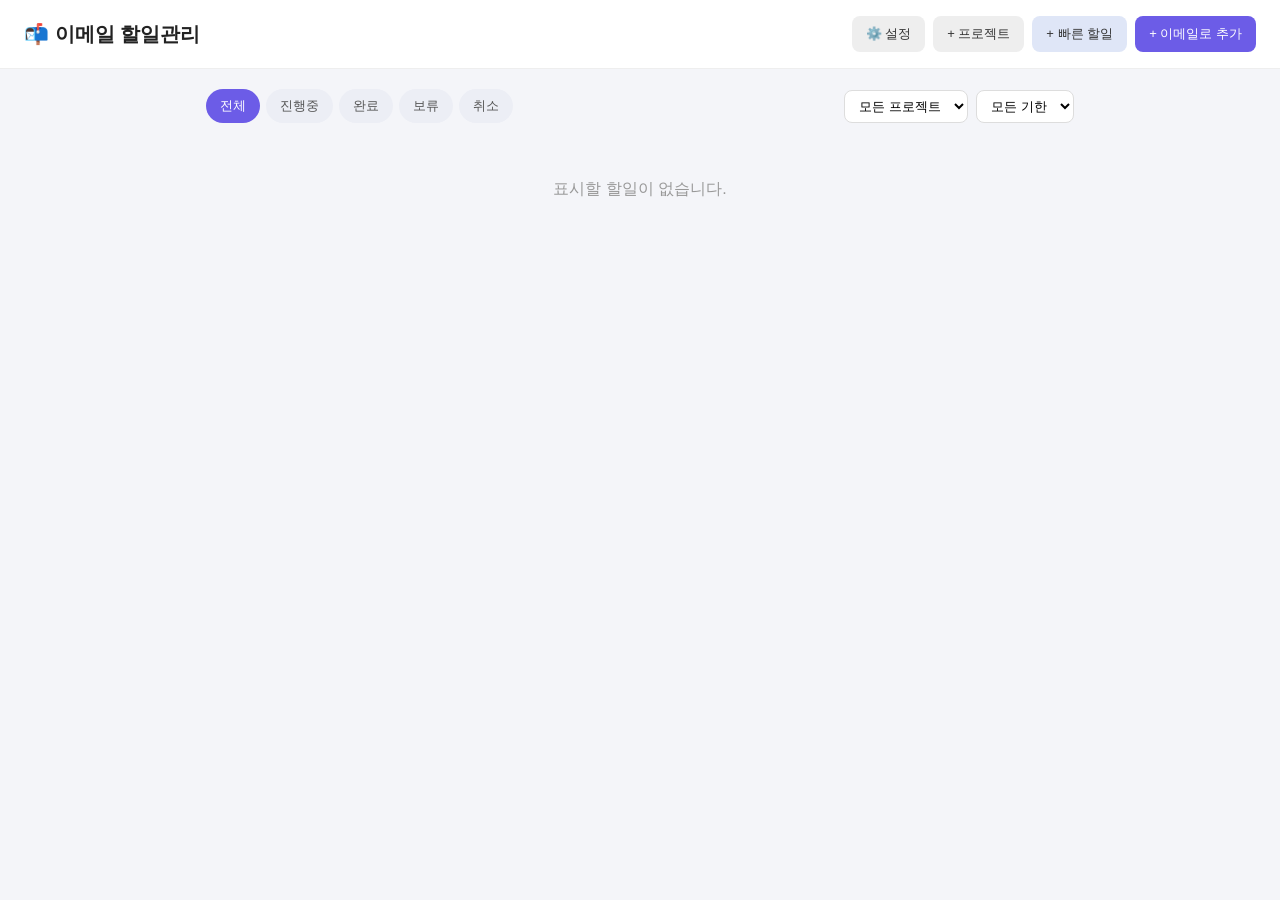
<file: index.html>
<!DOCTYPE html>
<html lang="ko">
<head>
<meta charset="UTF-8">
<meta name="viewport" content="width=device-width, initial-scale=1.0">
<title>이메일 할일관리</title>
<link rel="stylesheet" href="style.css">
</head>
<body>
  <header class="app-header">
    <h1>📬 이메일 할일관리</h1>
    <div class="header-actions">
      <button id="btn-settings" class="btn btn-ghost" title="설정">⚙️ 설정</button>
      <button id="btn-add-project" class="btn btn-ghost">+ 프로젝트</button>
      <button id="btn-add-quick" class="btn btn-secondary">+ 빠른 할일</button>
      <button id="btn-add-email" class="btn btn-primary">+ 이메일로 추가</button>
    </div>
  </header>

  <main class="app-main">
    <div class="toolbar">
      <div class="status-tabs" id="status-tabs">
        <button class="tab active" data-status="all">전체</button>
        <button class="tab" data-status="진행중">진행중</button>
        <button class="tab" data-status="완료">완료</button>
        <button class="tab" data-status="보류">보류</button>
        <button class="tab" data-status="취소">취소</button>
      </div>
      <div class="filters">
        <select id="filter-project">
          <option value="all">모든 프로젝트</option>
        </select>
        <select id="filter-due">
          <option value="all">모든 기한</option>
          <option value="overdue">기한 지남</option>
          <option value="today">오늘 마감</option>
          <option value="week">7일 이내</option>
          <option value="none">기한 없음</option>
        </select>
      </div>
    </div>

    <p class="empty-state" id="empty-state" hidden>표시할 할일이 없습니다.</p>
    <div class="task-list" id="task-list"></div>
  </main>

  <!-- 프로젝트 관리 모달 -->
  <div class="modal-overlay" id="modal-project" hidden>
    <div class="modal">
      <h2>프로젝트 관리</h2>
      <label>새 프로젝트 이름</label>
      <input type="text" id="project-name-input" placeholder="예: 3분기 마케팅 캠페인">
      <div class="modal-actions" style="margin-top: 10px;">
        <button class="btn btn-primary" id="btn-save-project">만들기</button>
      </div>

      <label style="margin-top: 20px;">기존 프로젝트</label>
      <ul class="project-manage-list" id="project-manage-list"></ul>

      <div class="modal-actions">
        <button class="btn btn-ghost" data-close-modal>닫기</button>
      </div>
    </div>
  </div>

  <!-- 빠른 할일 추가 모달 -->
  <div class="modal-overlay" id="modal-quick" hidden>
    <div class="modal">
      <h2>빠른 할일 추가</h2>
      <label>제목</label>
      <input type="text" id="quick-title-input" placeholder="할 일 제목">
      <label>프로젝트 (선택)</label>
      <select id="quick-project-select"><option value="">없음</option></select>
      <label>완료 예정일 (선택)</label>
      <input type="date" id="quick-due-input">
      <div class="modal-actions">
        <button class="btn btn-ghost" data-close-modal>취소</button>
        <button class="btn btn-primary" id="btn-save-quick">추가</button>
      </div>
    </div>
  </div>

  <!-- 이메일로 추가 모달 -->
  <div class="modal-overlay" id="modal-email" hidden>
    <div class="modal modal-wide">
      <h2>이메일로 할일 추가</h2>
      <label>이메일 본문 붙여넣기</label>
      <textarea id="email-content-input" rows="8" placeholder="이메일 내용을 여기에 붙여넣으세요"></textarea>

      <label>프로젝트 (선택)</label>
      <select id="email-project-select"><option value="">없음</option></select>

      <div class="modal-actions">
        <button class="btn btn-ghost" data-close-modal>취소</button>
        <button class="btn btn-primary" id="btn-save-email">할일 만들고 프롬프트 생성</button>
      </div>
    </div>
  </div>

  <!-- 마감일 입력 요청 모달 (자동 파싱 실패 시) -->
  <div class="modal-overlay" id="modal-due-date" hidden>
    <div class="modal">
      <h2>완료 예정일을 입력해주세요</h2>
      <p class="modal-note">이메일에서 마감일을 자동으로 찾지 못했어요. 직접 입력해주세요 (나중에 수정 가능합니다).</p>
      <input type="date" id="due-date-fill-input">
      <div class="modal-actions">
        <button class="btn btn-ghost" id="btn-skip-due-date">나중에 입력</button>
        <button class="btn btn-primary" id="btn-save-due-date">저장</button>
      </div>
    </div>
  </div>

  <!-- 생성된 프롬프트 보기 모달 -->
  <div class="modal-overlay" id="modal-prompt" hidden>
    <div class="modal modal-wide">
      <h2>✅ 할일이 등록되었습니다</h2>
      <p class="modal-note">아래 프롬프트를 복사해서 Claude Desktop/Code에 붙여넣으세요.</p>
      <p class="file-reminder" id="prompt-file-reminder" hidden>📎 이 이메일에 파일이 언급된 것 같아요! 프롬프트와 함께 관련 파일도 잊지 말고 첨부해주세요.</p>
      <textarea id="prompt-output" rows="14" readonly></textarea>
      <div class="modal-actions">
        <button class="btn btn-ghost" data-close-modal>닫기</button>
        <button class="btn btn-primary" id="btn-copy-prompt">📋 프롬프트 복사</button>
      </div>
    </div>
  </div>

  <!-- 할일 상세 모달 -->
  <div class="modal-overlay" id="modal-detail" hidden>
    <div class="modal modal-wide">
      <div class="detail-header">
        <h2 id="detail-title">할일 제목</h2>
        <span class="badge" id="detail-status-badge">진행중</span>
      </div>

      <div class="detail-meta" id="detail-meta"></div>

      <div class="status-actions" id="detail-status-actions"></div>

      <div class="detail-section" id="detail-email-section" hidden>
        <h3>이메일 원문</h3>
        <pre id="detail-email-content"></pre>
      </div>

      <div class="detail-section" id="detail-prompt-section" hidden>
        <h3>생성된 프롬프트</h3>
        <p class="file-reminder" id="detail-file-reminder" hidden>📎 이 이메일에 파일이 언급된 것 같아요! 프롬프트와 함께 관련 파일도 잊지 말고 첨부해주세요.</p>
        <textarea id="detail-prompt-content" rows="10" readonly></textarea>
        <button class="btn btn-secondary" id="btn-copy-detail-prompt">📋 다시 복사</button>
      </div>

      <div class="detail-section">
        <h3>상태 변경 이력</h3>
        <ul class="timeline" id="detail-timeline"></ul>
      </div>

      <div class="modal-actions">
        <button class="btn btn-ghost" data-close-modal>닫기</button>
      </div>
    </div>
  </div>

  <!-- 설정 모달 -->
  <div class="modal-overlay" id="modal-settings" hidden>
    <div class="modal">
      <h2>설정</h2>
      <label>데스크탑 할일 폴더 경로 (프롬프트 안내 문구에 사용됩니다)</label>
      <input type="text" id="settings-folder-input" placeholder="예: C:\Users\me\Desktop\할일">
      <p class="modal-note">⚠️ 이 앱의 데이터는 이 브라우저에만 저장됩니다. 다른 기기나 브라우저에서는 보이지 않으며, 브라우저 데이터를 지우면 함께 사라집니다.</p>
      <div class="modal-actions">
        <button class="btn btn-ghost" data-close-modal>닫기</button>
        <button class="btn btn-primary" id="btn-save-settings">저장</button>
      </div>
    </div>
  </div>

  <script src="app.js"></script>
</body>
</html>
</file>
<file: style.css>
* { box-sizing: border-box; }

body {
  margin: 0;
  font-family: "Segoe UI", "Malgun Gothic", sans-serif;
  background: #f4f5f9;
  color: #222;
}

.app-header {
  display: flex;
  align-items: center;
  justify-content: space-between;
  flex-wrap: wrap;
  gap: 12px;
  background: #fff;
  padding: 16px 24px;
  border-bottom: 1px solid #eee;
}

.app-header h1 { margin: 0; font-size: 20px; }

.header-actions { display: flex; gap: 8px; flex-wrap: wrap; }

.btn {
  border: none;
  border-radius: 8px;
  padding: 9px 14px;
  font-size: 13px;
  cursor: pointer;
}
.btn-primary { background: #6c5ce7; color: #fff; }
.btn-primary:hover { background: #5a4bd6; }
.btn-secondary { background: #dfe6f7; color: #333; }
.btn-secondary:hover { background: #cdd8f2; }
.btn-ghost { background: #eee; color: #333; }
.btn-ghost:hover { background: #e0e0e0; }
.btn-danger { background: #ffe0e0; color: #c0392b; }

.app-main { max-width: 900px; margin: 0 auto; padding: 20px 16px 60px; }

.toolbar {
  display: flex;
  justify-content: space-between;
  align-items: center;
  flex-wrap: wrap;
  gap: 10px;
  margin-bottom: 16px;
}

.status-tabs { display: flex; gap: 6px; flex-wrap: wrap; }
.tab {
  border: none;
  background: #eceef5;
  color: #555;
  padding: 8px 14px;
  border-radius: 20px;
  font-size: 13px;
  cursor: pointer;
}
.tab.active { background: #6c5ce7; color: #fff; }

.filters { display: flex; gap: 8px; }
.filters select {
  padding: 7px 10px;
  border-radius: 8px;
  border: 1px solid #ddd;
  font-size: 13px;
  background: #fff;
}

.empty-state { text-align: center; color: #999; padding: 40px 0; }

.task-list { display: flex; flex-direction: column; gap: 10px; }

.task-card {
  background: #fff;
  border-radius: 10px;
  padding: 14px 16px;
  box-shadow: 0 2px 8px rgba(0,0,0,0.05);
  cursor: pointer;
  display: flex;
  flex-direction: column;
  gap: 6px;
}
.task-card:hover { box-shadow: 0 4px 14px rgba(0,0,0,0.09); }

.task-card-top {
  display: flex;
  justify-content: space-between;
  align-items: flex-start;
  gap: 8px;
}

.task-title { font-size: 15px; font-weight: 600; margin: 0; }

.badge {
  display: inline-block;
  font-size: 11px;
  padding: 3px 10px;
  border-radius: 12px;
  white-space: nowrap;
  font-weight: 600;
}
.badge-진행중 { background: #e0ecff; color: #2563eb; }
.badge-완료 { background: #dcf7e3; color: #1a9850; }
.badge-보류 { background: #fff2cc; color: #b8860b; }
.badge-취소 { background: #f0f0f0; color: #888; }

.task-meta { display: flex; gap: 10px; flex-wrap: wrap; font-size: 12px; color: #888; }
.task-meta .overdue { color: #c0392b; font-weight: 600; }
.project-tag { background: #f1eeff; color: #6c5ce7; padding: 2px 8px; border-radius: 10px; }

/* 모달 공통 */
.modal-overlay {
  position: fixed;
  inset: 0;
  background: rgba(0,0,0,0.4);
  display: flex;
  align-items: center;
  justify-content: center;
  padding: 20px;
  z-index: 100;
}
.modal-overlay[hidden] { display: none; }

.modal {
  background: #fff;
  border-radius: 12px;
  padding: 24px;
  width: 100%;
  max-width: 420px;
  max-height: 90vh;
  overflow-y: auto;
}
.modal-wide { max-width: 640px; }

.modal h2 { margin: 0 0 6px; font-size: 17px; }
.modal-note { font-size: 12px; color: #888; margin: 4px 0 14px; }

.modal label {
  display: block;
  font-size: 12px;
  color: #555;
  margin: 12px 0 4px;
}
.modal input[type="text"],
.modal input[type="date"],
.modal select,
.modal textarea {
  width: 100%;
  padding: 9px 10px;
  border: 1px solid #ddd;
  border-radius: 8px;
  font-size: 13px;
  font-family: inherit;
}
.modal textarea { resize: vertical; }

.modal-actions {
  display: flex;
  justify-content: flex-end;
  gap: 8px;
  margin-top: 20px;
}

.file-reminder {
  background: #fff2cc;
  color: #8a6d00;
  border-radius: 8px;
  padding: 8px 12px;
  font-size: 12px;
  margin: 0 0 10px;
}

.project-manage-list {
  list-style: none;
  margin: 8px 0 0;
  padding: 0;
  max-height: 200px;
  overflow-y: auto;
}
.project-manage-list li {
  display: flex;
  align-items: center;
  justify-content: space-between;
  gap: 8px;
  padding: 8px 10px;
  border: 1px solid #eee;
  border-radius: 8px;
  margin-bottom: 6px;
  font-size: 13px;
}
.project-manage-list .project-task-count {
  color: #999;
  font-size: 11px;
  margin-left: 6px;
}
.project-manage-list .empty-note {
  color: #999;
  font-size: 12px;
  border: none;
  padding: 4px 0;
}

/* 상세 모달 */
.detail-header { display: flex; align-items: center; justify-content: space-between; gap: 10px; }
.detail-meta { display: flex; flex-wrap: wrap; gap: 14px; font-size: 12px; color: #777; margin: 10px 0; }

.status-actions { display: flex; gap: 8px; flex-wrap: wrap; margin-bottom: 16px; }

.detail-section { margin-top: 18px; }
.detail-section h3 { font-size: 13px; color: #555; margin: 0 0 8px; }
.detail-section pre {
  white-space: pre-wrap;
  word-break: break-word;
  background: #f7f7fb;
  border-radius: 8px;
  padding: 12px;
  font-size: 13px;
  margin: 0;
}
.detail-section ul { margin: 0; padding-left: 18px; font-size: 13px; }

.timeline {
  list-style: none;
  margin: 0;
  padding: 0;
  max-height: 160px;
  overflow-y: auto;
}
.timeline li {
  font-size: 12px;
  color: #666;
  padding: 6px 0 6px 16px;
  border-left: 2px solid #ddd;
  position: relative;
}
.timeline li::before {
  content: "";
  position: absolute;
  left: -5px;
  top: 10px;
  width: 8px;
  height: 8px;
  border-radius: 50%;
  background: #6c5ce7;
}

@media (max-width: 500px) {
  .app-header { flex-direction: column; align-items: stretch; }
  .header-actions { justify-content: stretch; }
  .header-actions .btn { flex: 1; }
  .toolbar { flex-direction: column; align-items: stretch; }
}
</file>
